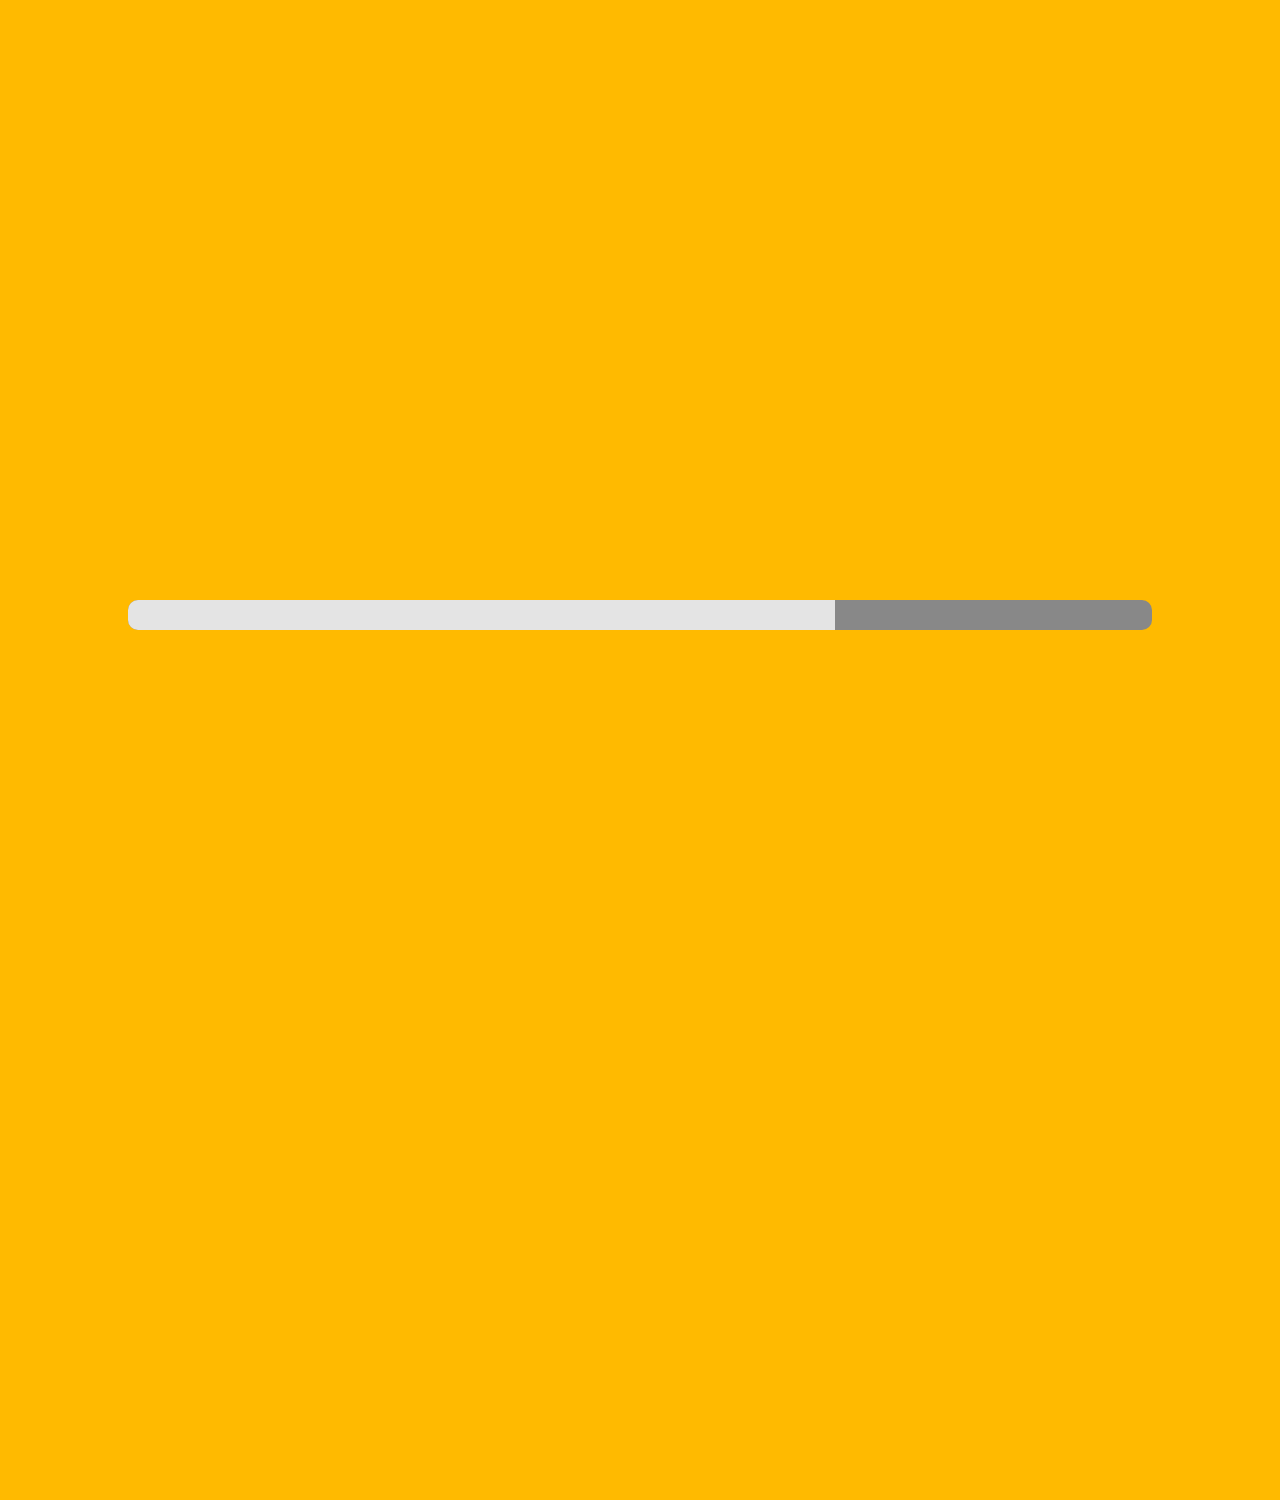
<file: index.html>
<!DOCTYPE html>
<html>
    <head>
        <title>StartUp</title>
        <link href="css/styles.css" rel="stylesheet" type="text/css">
        <link rel="preconnect" href="https://fonts.googleapis.com">
        <link rel="preconnect" href="https://fonts.gstatic.com" crossorigin>
        <link href="https://fonts.googleapis.com/css2?family=Source+Sans+3:ital,wght@0,200..900;1,200..900&display=swap" rel="stylesheet">
        <link href="https://fonts.googleapis.com/css2?family=Source+Sans+3:ital,wght@0,200..900;1,200..900&family=Titillium+Web:ital,wght@0,200;0,300;0,400;0,600;0,700;0,900;1,200;1,300;1,400;1,600;1,700&display=swap" rel="stylesheet">
        <link href="https://fonts.googleapis.com/css2?family=Titillium+Web:ital,wght@0,200;0,300;0,400;0,600;0,700;0,900;1,200;1,300;1,400;1,600;1,700&display=swap" rel="stylesheet">
        <script src="js/startUp.js" defer></script>
    </head>
    <body class="progress-page">
        <div id="myProgress">
            <div id="myBar"></div>
        </div>
    </body>

    <style>

       
    </style>
    
</html>
</file>
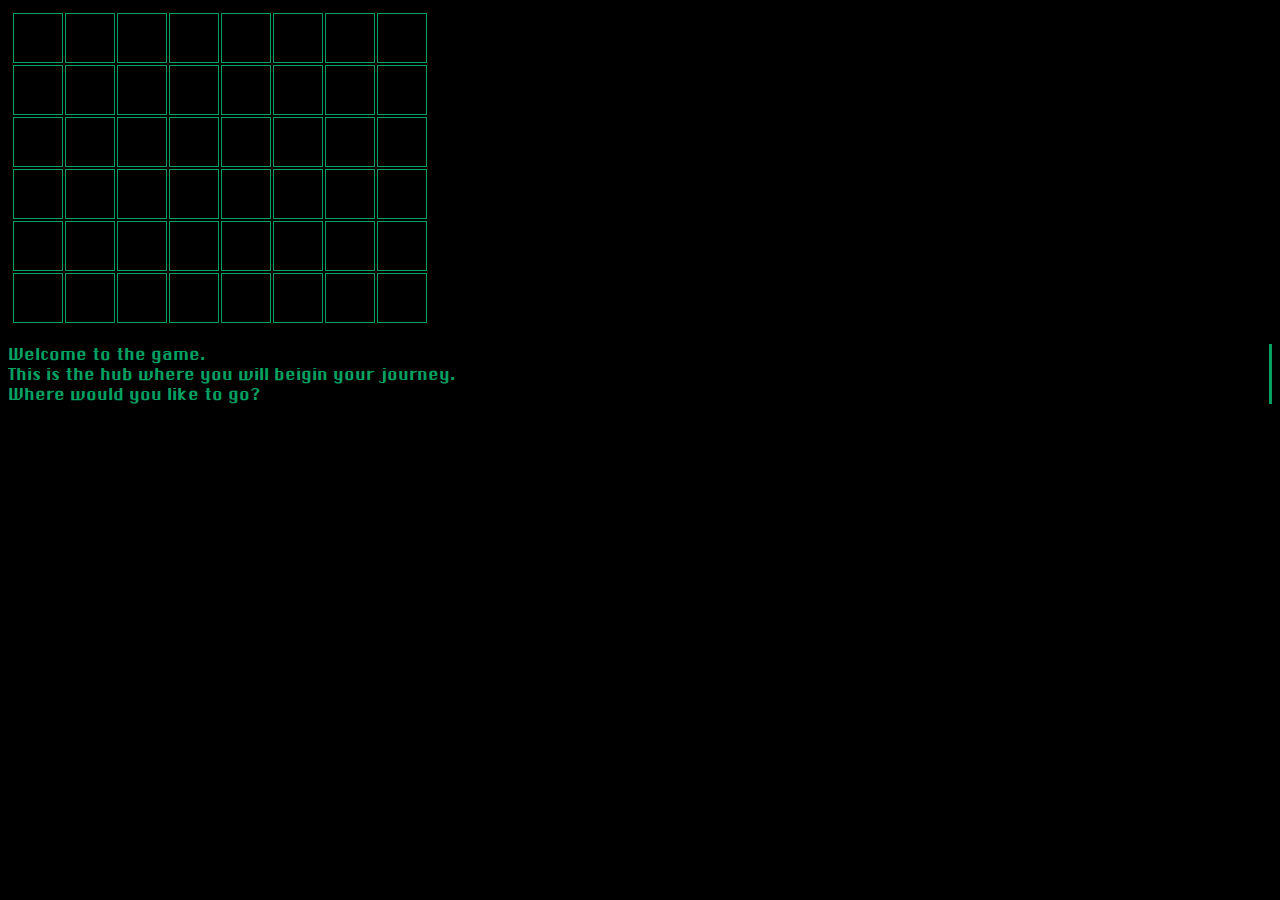
<file: newgame.html>
<!DOCTYPE html>
<html>
    <head>
        <title>New Game</title>
        <link href="css/styles2.css" rel="stylesheet" type="text/css">
    </head>
    <body>
        <div class="terminal-grid">
            <div class="cell"></div>
            <div class="cell"></div>
            <div class="cell"></div>
            <div class="cell"></div>
            <div class="cell"></div>
            <div class="cell"></div>
            <div class="cell"></div>
            <div class="cell"></div>
            <div class="cell"></div>
            <div class="cell"></div>
            <div class="cell"></div>
            <div class="cell"></div>
            <div class="cell"></div>
            <div class="cell"></div>
            <div class="cell"></div>
            <div class="cell"></div>
            <div class="cell"></div>
            <div class="cell"></div>
            <div class="cell"></div>
            <div class="cell"></div>
            <div class="cell"></div>
            <div class="cell"></div>
            <div class="cell"></div>
            <div class="cell"></div>
            <div class="cell"></div>
            <div class="cell"></div>
            <div class="cell"></div>
            <div class="cell"></div>
            <div class="cell"></div>
            <div class="cell"></div>
            <div class="cell"></div>
            <div class="cell"></div>
            <div class="cell"></div>
            <div class="cell"></div>
            <div class="cell"></div>
            <div class="cell"></div>
            <div class="cell"></div>
            <div class="cell"></div>
            <div class="cell"></div>
            <div class="cell"></div>
            <div class="cell"></div>
            <div class="cell"></div>
            <div class="cell"></div>
            <div class="cell"></div>
            <div class="cell"></div>
            <div class="cell"></div>
            <div class="cell"></div>
            <div class="cell"></div>
        </div>
        <p class="typewriter">
            Welcome to the game.
            <br />This is the hub where you will beigin your journey.
            <br />Where would you like to go?
        </p>
        <style>
            .typewriter {
              overflow: hidden;              /* Ensures text doesn't overflow */
              white-space: nowrap;           /* Prevents text wrapping */
              border-right: 3px solid;       /* Simulates the cursor */
              animation: typing 3s steps(30, end), blink-caret 0.5s step-end infinite;
            }
          
            @keyframes typing {
              from { width: 0 }
              to { width: 100% }
            }
          
            @keyframes blink-caret {
              from, to { border-color: transparent }
              50% { border-color: black; }
            }
          </style>
    </body>
</html>
</file>
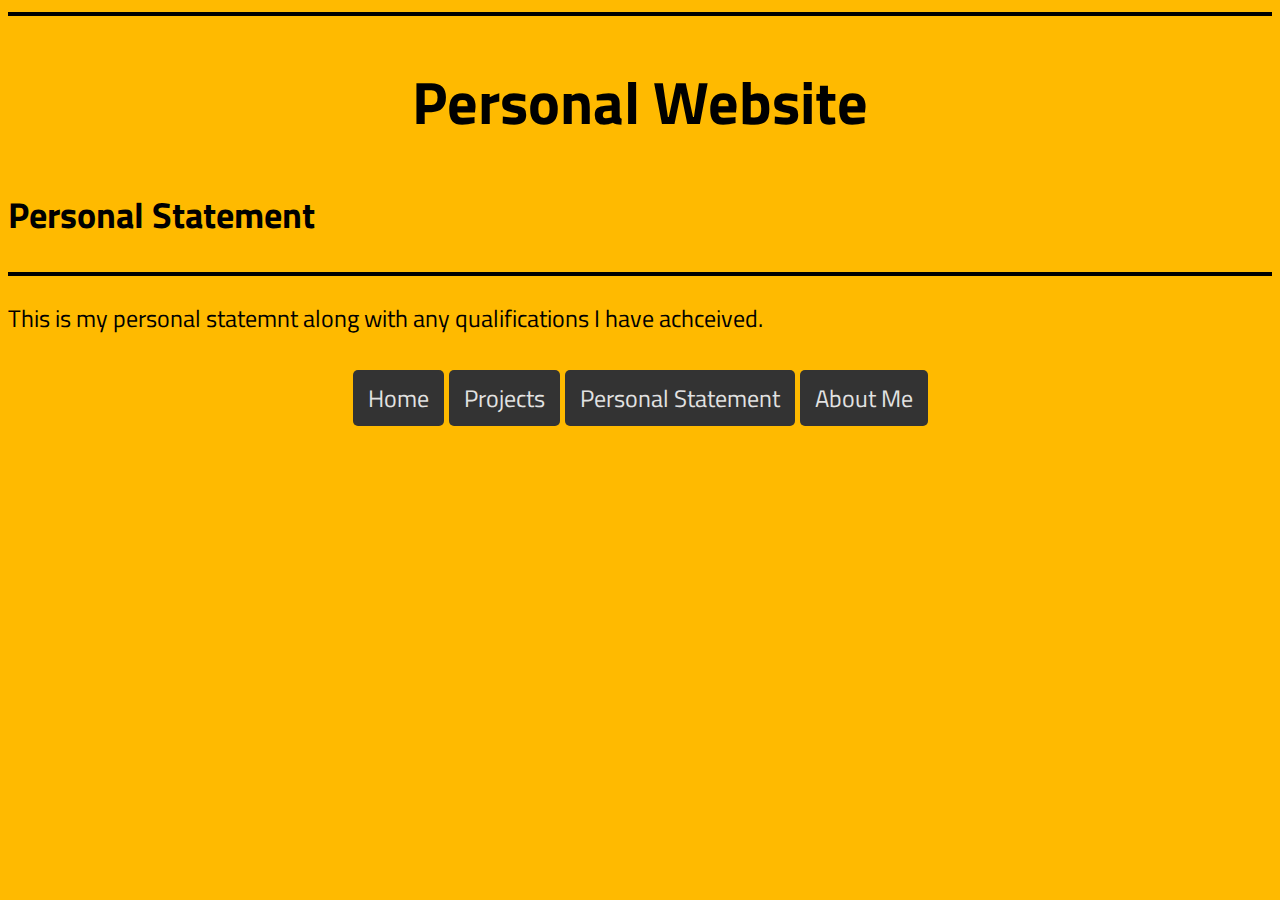
<file: options.html>
<!DOCTYPE html>
<html>
    <head>
        <title>PersonalStatement</title>
        <link href="css/styles.css" rel="stylesheet" type="text/css">
        <link rel="preconnect" href="https://fonts.googleapis.com">
        <link rel="preconnect" href="https://fonts.gstatic.com" crossorigin>
        <link href="https://fonts.googleapis.com/css2?family=Source+Sans+3:ital,wght@0,200..900;1,200..900&display=swap" rel="stylesheet">
        <link href="https://fonts.googleapis.com/css2?family=Source+Sans+3:ital,wght@0,200..900;1,200..900&family=Titillium+Web:ital,wght@0,200;0,300;0,400;0,600;0,700;0,900;1,200;1,300;1,400;1,600;1,700&display=swap" rel="stylesheet">
        <link href="https://fonts.googleapis.com/css2?family=Titillium+Web:ital,wght@0,200;0,300;0,400;0,600;0,700;0,900;1,200;1,300;1,400;1,600;1,700&display=swap" rel="stylesheet">
    </head>
    </head>
    <body>
        <hr />
        <h1>Personal Website</h1>
        <h2>Personal Statement</h2>
        <hr />
        <p>
            This is my personal statemnt along with any qualifications I have achceived.
        </p>
        <nav>
            <a href="index.html">Home</a>
            <a href="Projects.html">Projects</a>
            <a href="PersonalStatement.html">Personal Statement</a>
            <a href="AboutMe.html">About Me</a>
        </nav>
    </body>
</html>
</file>
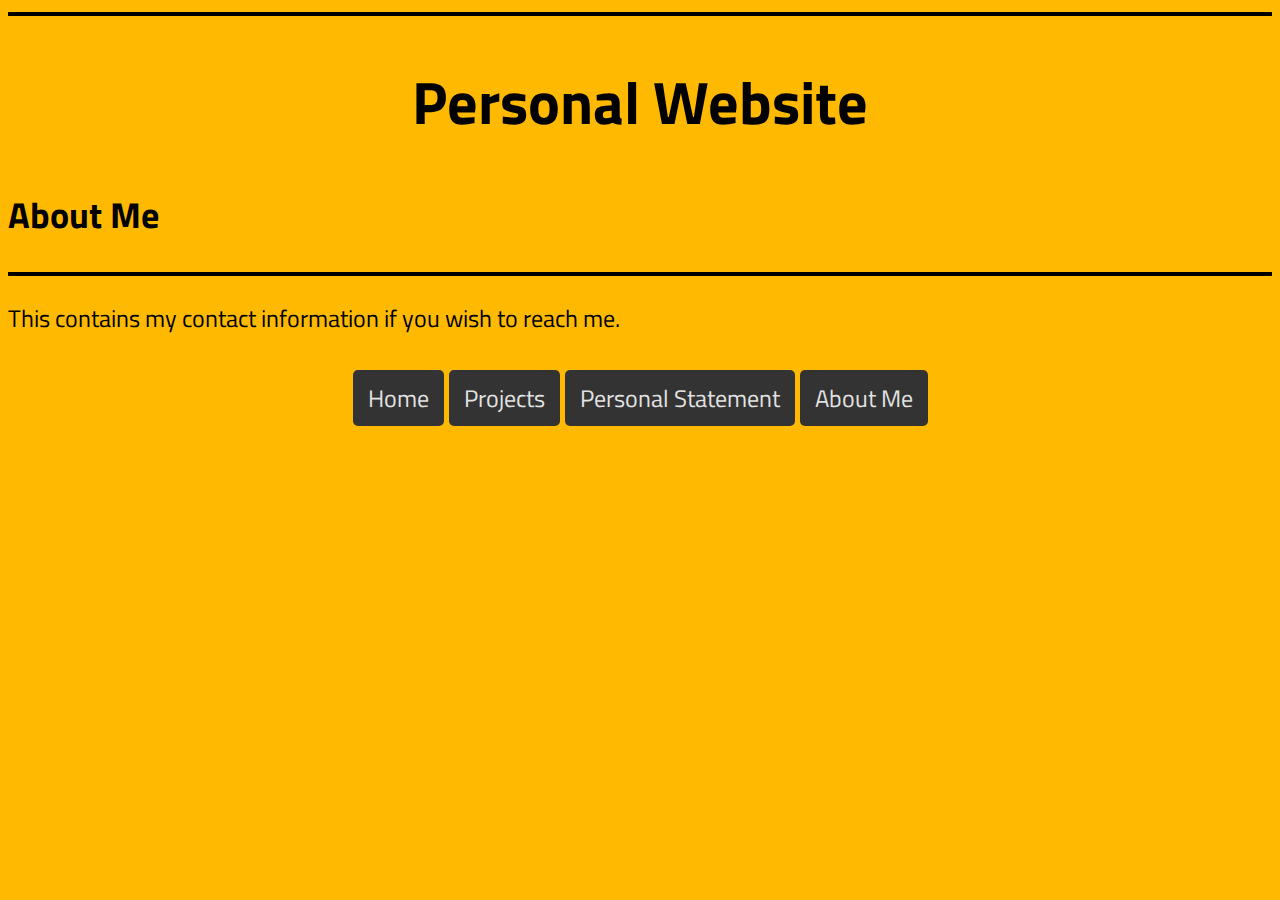
<file: quit.html>
<!DOCTYPE html>
<html>
    <head>
        <title>AboutMe</title>
        <link href="css/styles.css" rel="stylesheet" type="text/css">
        <link rel="preconnect" href="https://fonts.googleapis.com">
        <link rel="preconnect" href="https://fonts.gstatic.com" crossorigin>
        <link href="https://fonts.googleapis.com/css2?family=Source+Sans+3:ital,wght@0,200..900;1,200..900&display=swap" rel="stylesheet">
        <link href="https://fonts.googleapis.com/css2?family=Source+Sans+3:ital,wght@0,200..900;1,200..900&family=Titillium+Web:ital,wght@0,200;0,300;0,400;0,600;0,700;0,900;1,200;1,300;1,400;1,600;1,700&display=swap" rel="stylesheet">
        <link href="https://fonts.googleapis.com/css2?family=Titillium+Web:ital,wght@0,200;0,300;0,400;0,600;0,700;0,900;1,200;1,300;1,400;1,600;1,700&display=swap" rel="stylesheet">
    </head>
    </head>
    <body>
        <hr />
        <h1>Personal Website</h1>
        <h2>About Me</h2>
        <hr />
        <p>
            This contains my contact information if you wish to reach me.
        </p>
        <nav>
            <a href="index.html">Home</a>
            <a href="Projects.html">Projects</a>
            <a href="PersonalStatement.html">Personal Statement</a>
            <a href="AboutMe.html">About Me</a>
        </nav>
    </body>
</html>
</file>
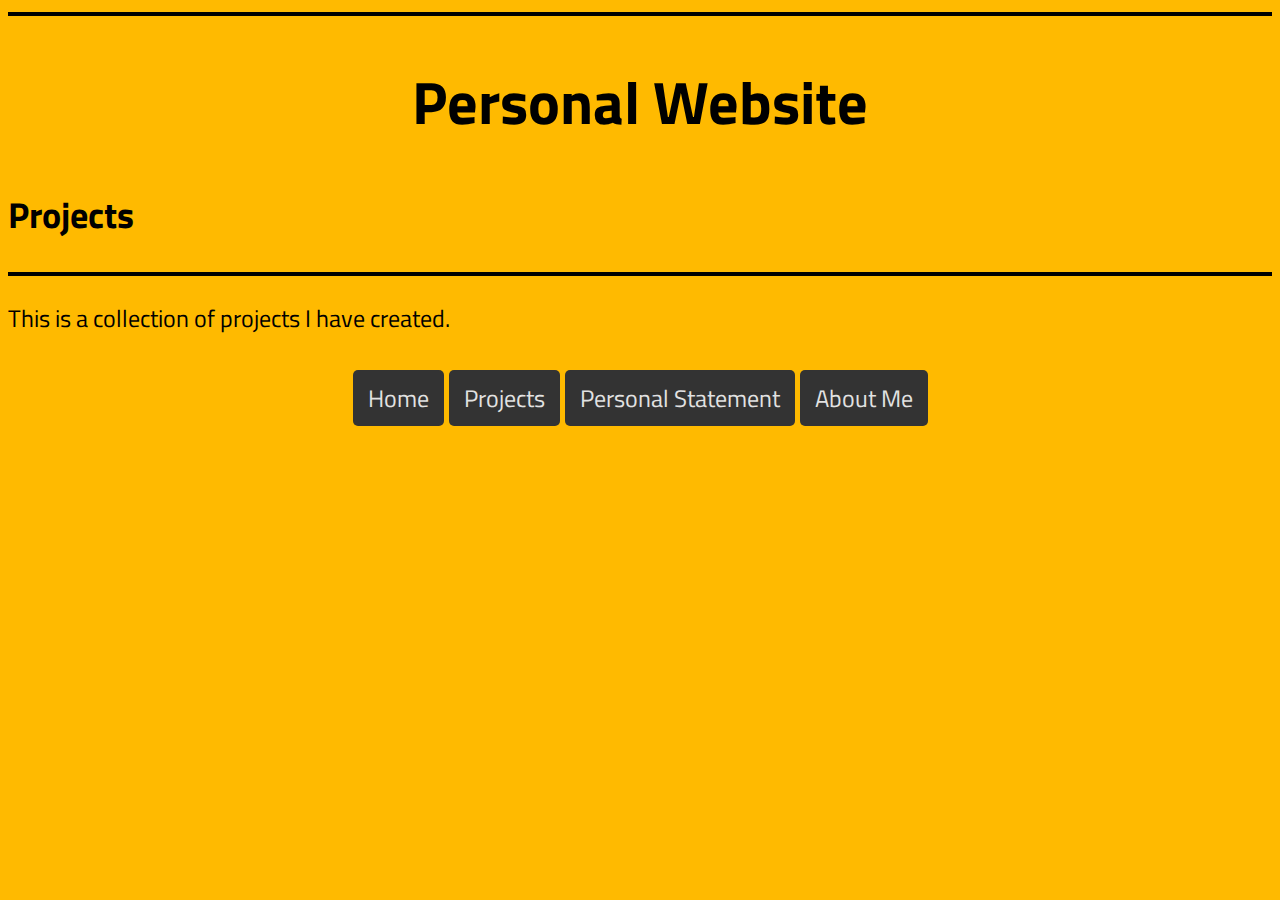
<file: start.html>
<!DOCTYPE html>
<html>
    <head>
        <title>Projects</title>
        <link href="css/styles.css" rel="stylesheet" type="text/css">
        <link rel="preconnect" href="https://fonts.googleapis.com">
        <link rel="preconnect" href="https://fonts.gstatic.com" crossorigin>
        <link href="https://fonts.googleapis.com/css2?family=Source+Sans+3:ital,wght@0,200..900;1,200..900&display=swap" rel="stylesheet">
        <link href="https://fonts.googleapis.com/css2?family=Source+Sans+3:ital,wght@0,200..900;1,200..900&family=Titillium+Web:ital,wght@0,200;0,300;0,400;0,600;0,700;0,900;1,200;1,300;1,400;1,600;1,700&display=swap" rel="stylesheet">
        <link href="https://fonts.googleapis.com/css2?family=Titillium+Web:ital,wght@0,200;0,300;0,400;0,600;0,700;0,900;1,200;1,300;1,400;1,600;1,700&display=swap" rel="stylesheet">
    </head>
    </head>
    <body>
        <hr />
        <h1>Personal Website</h1>
        <h2>Projects</h2>
        <hr />
        <p>
            This is a collection of projects I have created.
        </p>
        <nav>
            <a href="index.html">Home</a>
            <a href="Projects.html">Projects</a>
            <a href="PersonalStatement.html">Personal Statement</a>
            <a href="AboutMe.html">About Me</a>
        </nav>
    </body>
</html>
</file>
<file: css/styles.css>
*{
    background-color:rgb(255, 186, 0);
    font-family: Titillium Web, Source Sans 3, Verdana, Tahoma, sans-serif;
}
.source-sans-3-Sans3 {
    font-family: "Source Sans 3", serif;
    font-optical-sizing: auto;
    font-weight: 400;
    font-style: normal;
}
.titillium-web-extralight {
    font-family: "Titillium Web", serif;
    font-weight: 200;
    font-style: normal;
}
  
.titillium-web-light {
    font-family: "Titillium Web", serif;
    font-weight: 300;
    font-style: normal;
}
  
.titillium-web-regular {
    font-family: "Titillium Web", serif;
    font-weight: 400;
    font-style: normal;
}
  
.titillium-web-semibold {
    font-family: "Titillium Web", serif;
    font-weight: 600;
    font-style: normal;
}
  
.titillium-web-bold {
    font-family: "Titillium Web", serif;
    font-weight: 700;
    font-style: normal;
}
  
.titillium-web-black {
    font-family: "Titillium Web", serif;
    font-weight: 900;
    font-style: normal;
}
  
h1{
    font-family: Titillium Web;
    text-align: center;
    font: bold;
    font-size: 2.5em;
}
body{
    font-family: Titillium Web;
    font-weight:500;
    font-size:1.5em;
}
nav{
    font-family: Titillium Web;
    text-align: center;
    margin-top:20px;
    padding:10px;
}
nav a {
    text-decoration: none; /* Remove the default underline from links */
    color: rgb(226, 226, 226); /* Make the text color white */
    padding: 10px 15px; /* Add padding inside each link */
    background: #333; /* Set the background color of each link */
    border-radius: 5px; /* Round the corners of each link */
    display: inline-block; /* Ensure the links align properly in the navbar */
}
nav a:hover{
    background: #555;
}
hr{
    border: 2px solid black;
}
.progress-page {
    display: flex;
    justify-content: center;
    align-items: flex-start;  /* Align to the top */
    height: 100vh;
    margin: 0;
    padding-top: 600px; /* Push the progress bar lower */
}

#myProgress {
    width: 80%;               /* Adjust width as needed */
    background-color: #888888;
    border-radius: 10px;
    overflow: hidden;
    height: 30px;
}

#myBar {
    width: 0%;
    height: 100%;
    background-color: #e4e4e4;
    text-align: center;
    line-height: 30px;
    color: white;
    transition: width 0.1s;
}
</file>
<file: css/styles2.css>
*{
    background-color:rgb(0, 0, 0);
    font-family: Titillium Web, Source Sans 3, Verdana, Tahoma, sans-serif;
}
body{
    color:#03A062
}
.source-sans-3-Sans3 {
    font-family: "Source Sans 3", serif;
    font-optical-sizing: auto;
    font-weight: 400;
    font-style: normal;
}
.titillium-web-extralight {
    font-family: "Titillium Web", serif;
    font-weight: 200;
    font-style: normal;
}
  
.titillium-web-light {
    font-family: "Titillium Web", serif;
    font-weight: 300;
    font-style: normal;
}
  
.titillium-web-regular {
    font-family: "Titillium Web", serif;
    font-weight: 400;
    font-style: normal;
}
  
.titillium-web-semibold {
    font-family: "Titillium Web", serif;
    font-weight: 600;
    font-style: normal;
}
  
.titillium-web-bold {
    font-family: "Titillium Web", serif;
    font-weight: 700;
    font-style: normal;
}
  
.titillium-web-black {
    font-family: "Titillium Web", serif;
    font-weight: 900;
    font-style: normal;
}
@font-face {
    font-family: 'AppleChicagoFont';          /* Name to reference in your CSS */
    src: url('../fonts/ChicagoFLF.ttf') format('truetype');
    font-weight: bold;
    font-style: normal;
}
.terminal-grid {
    display: grid;
    grid-template-columns: repeat(8, 50px); /* 3 columns, each 50px */
    grid-template-rows: repeat(6, 50px);    /* 3 rows, each 50px */
    gap: 2px;                               /* Space between grid cells */
    background-color: black;                /* Terminal background color */
    padding: 5px;
    width: max-content;
}
  
.cell {
    width: 50px;
    height: 50px;
    border: 1px solid #03A062;                 /* Border to define cells */
    box-sizing: border-box;                 /* Ensures borders don't add to size */
}
body{
    font-family: AppleChicagoFont, Titillium Web;
    font-weight: 400;
}
</file>
